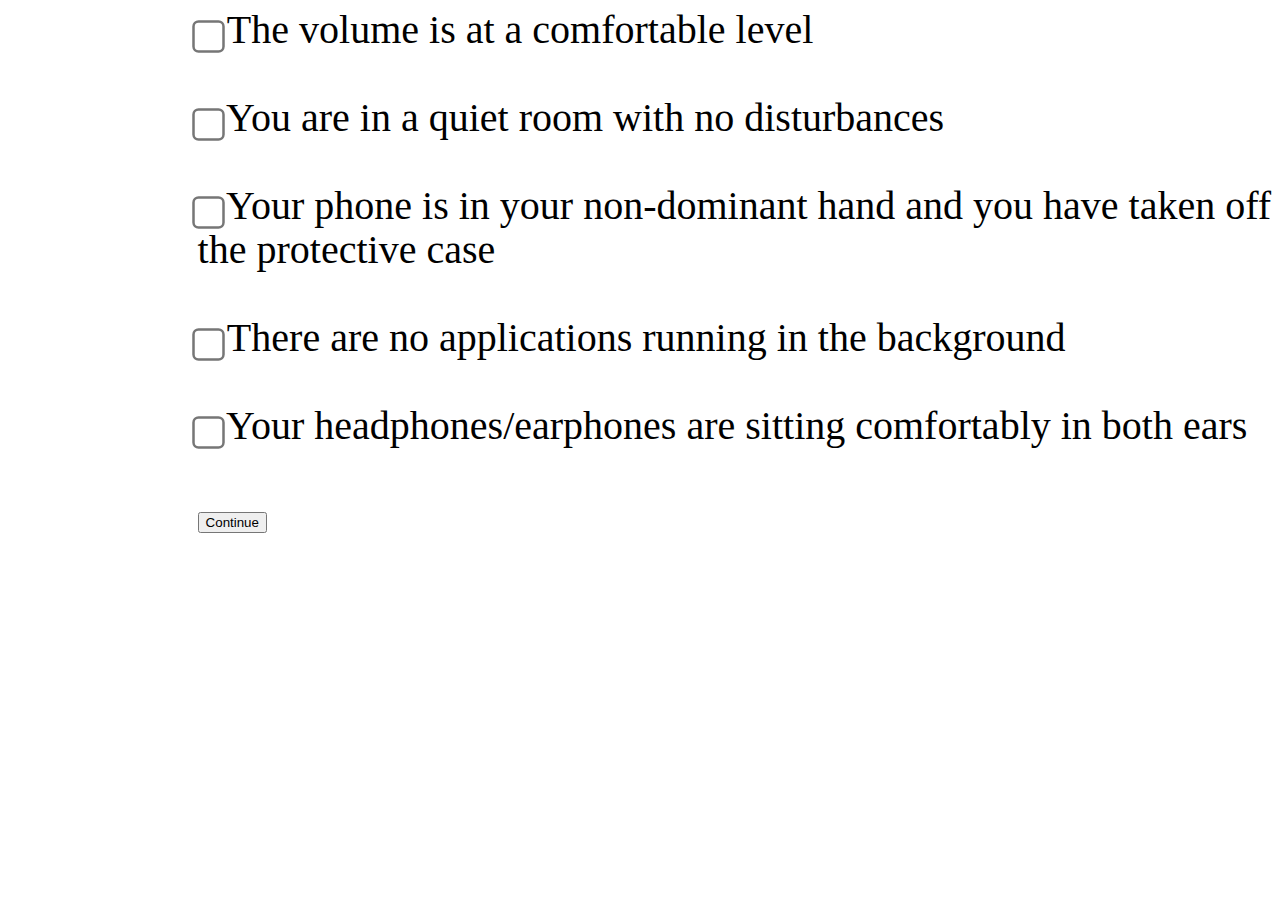
<file: check_box_instruction.html>
<!DOCTYPE html>
<html lang="en">
<head>
    <meta charset="UTF-8">
    <title>Check</title>
</head>
<style>
    input[type=checkbox] {
        transform: scale(2.5);
    }
</style>
<body>
    <div style="text-align: left; margin-left: 15%; font-size: 2.5rem; line-height: 110%" >
        <input type="checkbox" id="check1"/>  The volume is at a comfortable level
        <br><br><input type="checkbox" id="check2"/>  You are in a quiet room with no disturbances
        <br><br><input type="checkbox" id="check3"/>  Your phone is in your non-dominant hand and you have taken off the protective case
        <br><br><input type="checkbox" id="check4"/>  There are no applications running in the background
        <br><br><input type="checkbox" id="check5"/>  Your headphones/earphones are sitting comfortably in both ears<br><br>
        <button id="Continue" class="jspsych-btn">Continue</button>
    </div>
</body>
</html>
</file>
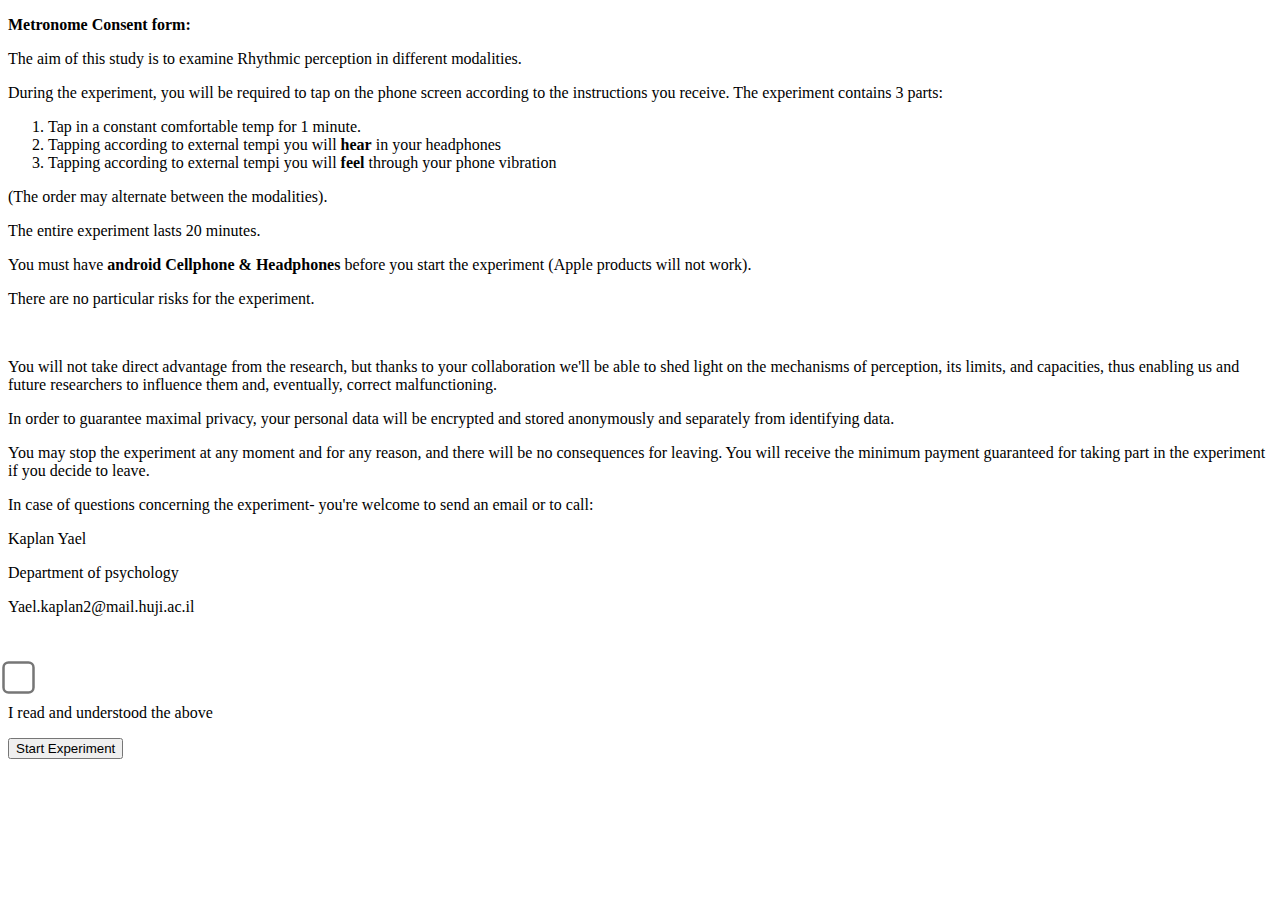
<file: consent_form.html>
<!DOCTYPE html>
<html lang="en">
<head>
    <meta charset="UTF-8">
    <title>Consent Form</title>
</head>
<style>
    input[type=checkbox] {
        transform: scale(2.5);
    }
</style>
<body>
<div style="text-align: left">
<p><strong>Metronome Consent form:</strong></p>
<p>The aim of this study is to examine Rhythmic perception in different modalities.</p>
<p>During the experiment, you will be required to tap on the phone screen according to the instructions you receive. The experiment contains 3 parts:</p>
<ol>
    <li>Tap in a constant comfortable temp for 1 minute.</li>
    <li>Tapping according to external tempi you will <strong>hear</strong> in your headphones</li>
    <li>Tapping according to external tempi you will <strong>feel</strong> through your phone vibration</li>
</ol>
<p>(The order may alternate between the modalities).</p>
<p>The entire experiment lasts 20 minutes.</p>
<p>You must have <strong>android Cellphone &amp; Headphones</strong> before you start the experiment (Apple products will not work).</p>
<p>There are no particular risks for the experiment.</p>
<p>&nbsp;</p>
<p>You will not take direct advantage from the research, but thanks to your collaboration we'll be able to shed light on the mechanisms of perception, its limits, and capacities, thus enabling us and future researchers to influence them and, eventually, correct malfunctioning.</p>
<p>In order to guarantee maximal privacy, your personal data will be encrypted and stored anonymously and separately from identifying data.</p>
<p>You may stop the experiment at any moment and for any reason, and there will be no consequences for leaving. You will receive the minimum payment guaranteed for taking part in the experiment if you decide to leave.</p>
<p>In case of questions concerning the experiment- you're welcome to send an email or to call:</p>
<p>Kaplan Yael</p>
<p>Department of psychology</p>
<p>Yael.kaplan2@mail.huji.ac.il</p>
<!--    <p>-->
<!--        <input type="checkbox" id="consent_checkbox" />-->
<!--        I agree to take part in this study.-->
<!--    </p>-->
<!--    <button type="button" id="start">Start Experiment</button>-->
    <br>
    <br>
    <input type="checkbox" id="consent_checkbox"><p>I read and understood the above</p>
    <button id="start" class="jspsych-btn">Start Experiment</button>
</div>
</body>
</html>
</file>
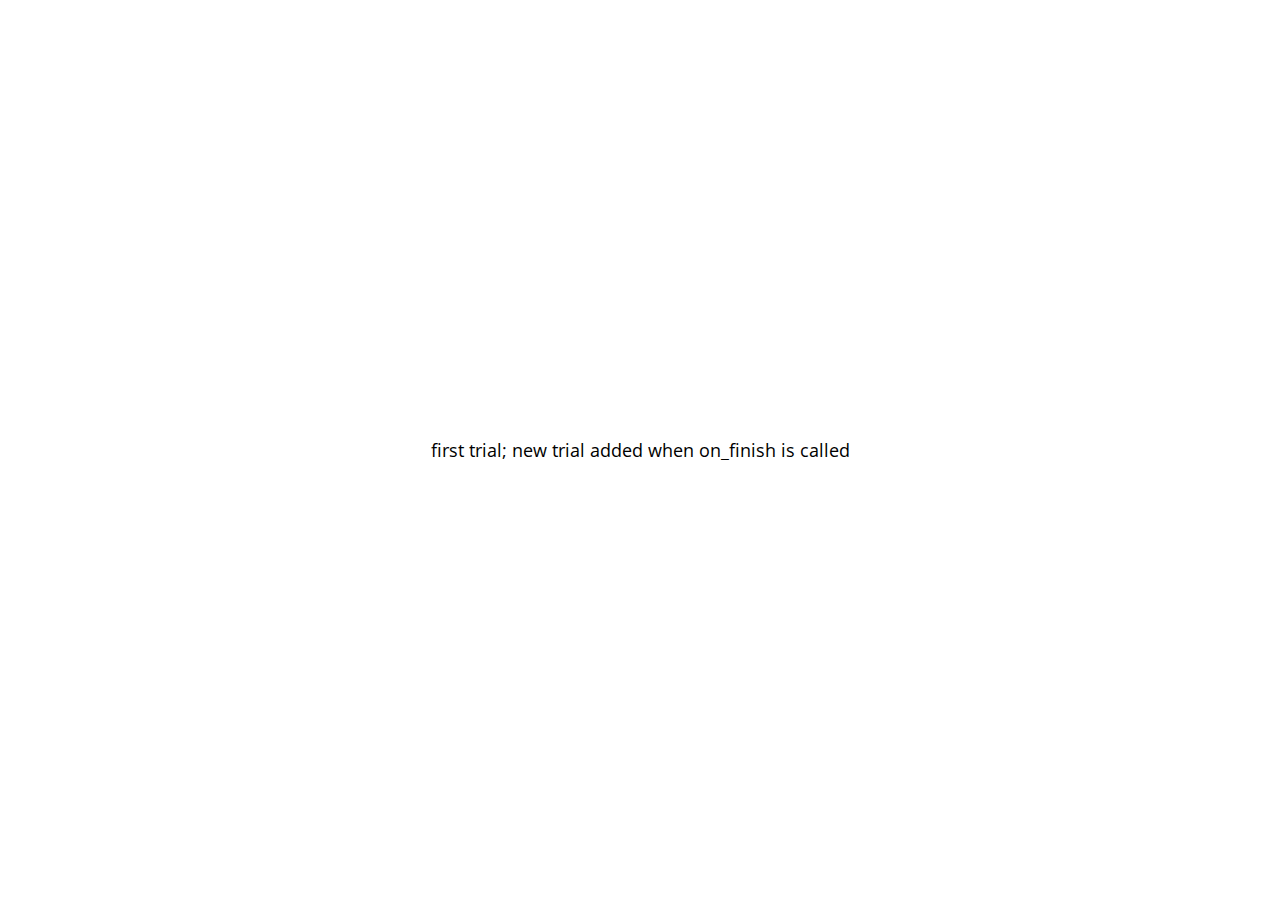
<file: jspsych-6.0.5/examples/add-to-end-of-timeline.html>
<!DOCTYPE html>
<html>
  <head>
    <script src="../jspsych.js"></script>
    <script src="../plugins/jspsych-html-keyboard-response.js"></script>
    <script src="../plugins/jspsych-image-keyboard-response.js"></script>
    <link rel="stylesheet" href="../css/jspsych.css"></link>
  </head>
  <body></body>
  <script>

  var first = {
    type: 'html-keyboard-response',
    stimulus: 'first trial; new trial added when on_finish is called',
    on_finish: function(){
      jsPsych.pauseExperiment();
      jsPsych.addNodeToEndOfTimeline({
        timeline: [{
          type: 'image-keyboard-response',
          stimulus: 'img/happy_face_4.jpg'
        }]
      }, jsPsych.resumeExperiment)
    }
  }

  jsPsych.init({
    timeline: [first],
    on_finish: function(){jsPsych.data.displayData(); }
  });

  </script>
</html>
</file>
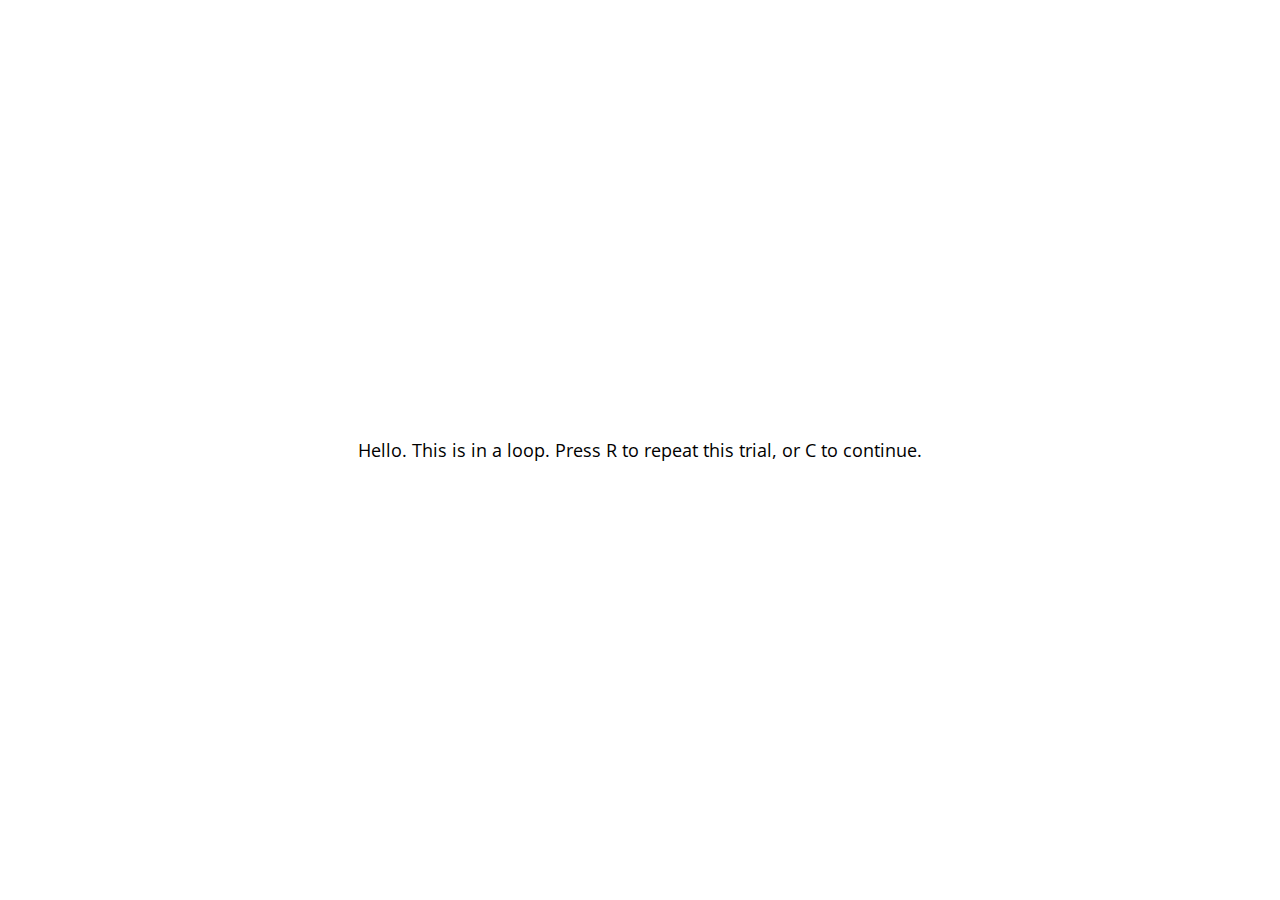
<file: jspsych-6.0.5/examples/conditional-and-loop-functions.html>
<!DOCTYPE html>
<html>
  <head>
    <script src="../jspsych.js"></script>
    <script src="../plugins/jspsych-html-keyboard-response.js"></script>
    <link rel="stylesheet" href="../css/jspsych.css"></link>
  </head>
  <body></body>
  <script>

  var trial = {
    type: 'html-keyboard-response',
    stimulus: 'Hello. This is in a loop. Press R to repeat this trial, or C to continue.',
    choices: ['r','c']
  }

  var loop_node = {
    timeline: [trial],
    loop_function: function(data){
      if(jsPsych.pluginAPI.convertKeyCharacterToKeyCode('r') == data.values()[0].key_press){
        return true;
      } else {
        return false;
      }
    }
  }

  var pre_if_trial = {
    type: 'html-keyboard-response',
    stimulus: 'The next trial is in a conditional statement. Press S to skip it, or V to view it.',
    choices: ['s','v']
  }

  var if_trial = {
    type: 'html-keyboard-response',
    stimulus: 'You chose to view the trial. Press any key to continue.'
  }

  var if_node = {
    timeline: [if_trial],
    conditional_function: function(){
      var data = jsPsych.data.get().last(1).values()[0];
      if(data.key_press == jsPsych.pluginAPI.convertKeyCharacterToKeyCode('s')){
        return false;
      } else {
        return true;
      }
    }
  }

  var after_if_trial = {
    type: 'html-keyboard-response',
    stimulus: 'This is the trial after the conditional.'
  }

  jsPsych.init({
    timeline: [loop_node, pre_if_trial, if_node, after_if_trial],
    on_finish: function(){ jsPsych.data.displayData(); },
    default_iti: 200
  });

  </script>
</html>
</file>
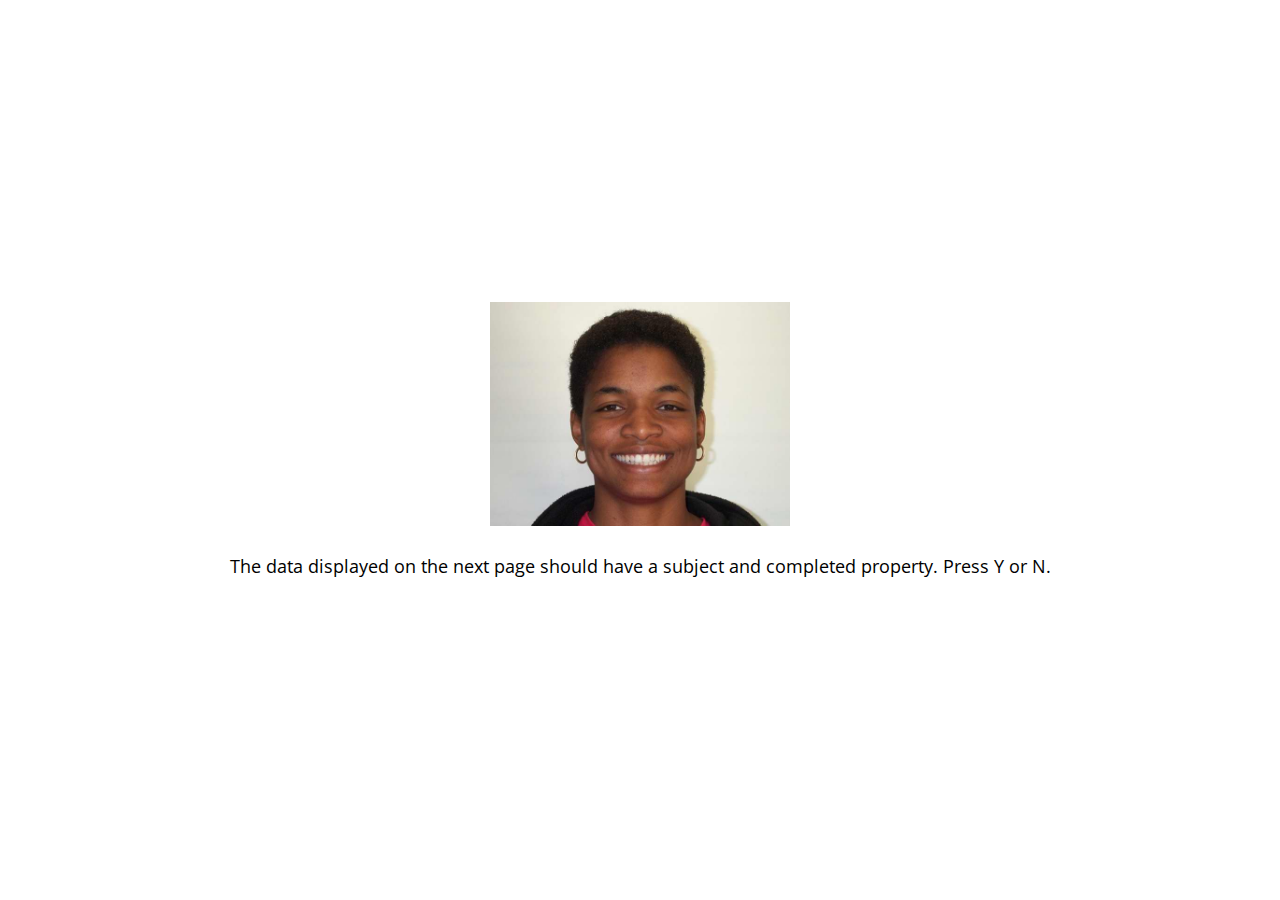
<file: jspsych-6.0.5/examples/data-add-properties.html>
<!DOCTYPE html>
<html>

<head>
  <script src="../jspsych.js"></script>
  <script src="../plugins/jspsych-image-keyboard-response.js"></script>
  <link rel="stylesheet" href="../css/jspsych.css"></link>
  <style>
    img {
      width: 300px;
    }
  </style>
</head>
<body></body>
<script>
  var block_1 = {
    type: 'image-keyboard-response',
    stimulus: 'img/happy_face_1.jpg',
    choices: [89, 78], // Y or N
    prompt: '<p>The data displayed on the next page should have a subject and completed property. Press Y or N.</p>'
  }

  jsPsych.data.addProperties({
    subject: 1
  });


  jsPsych.init({
    timeline: [block_1],
    on_finish: function() {
      jsPsych.data.addProperties({
        completed: true
      });
      // data should have a subject and completed field for each trial.
      jsPsych.data.displayData();
    }
  });
</script>

</html>
</file>
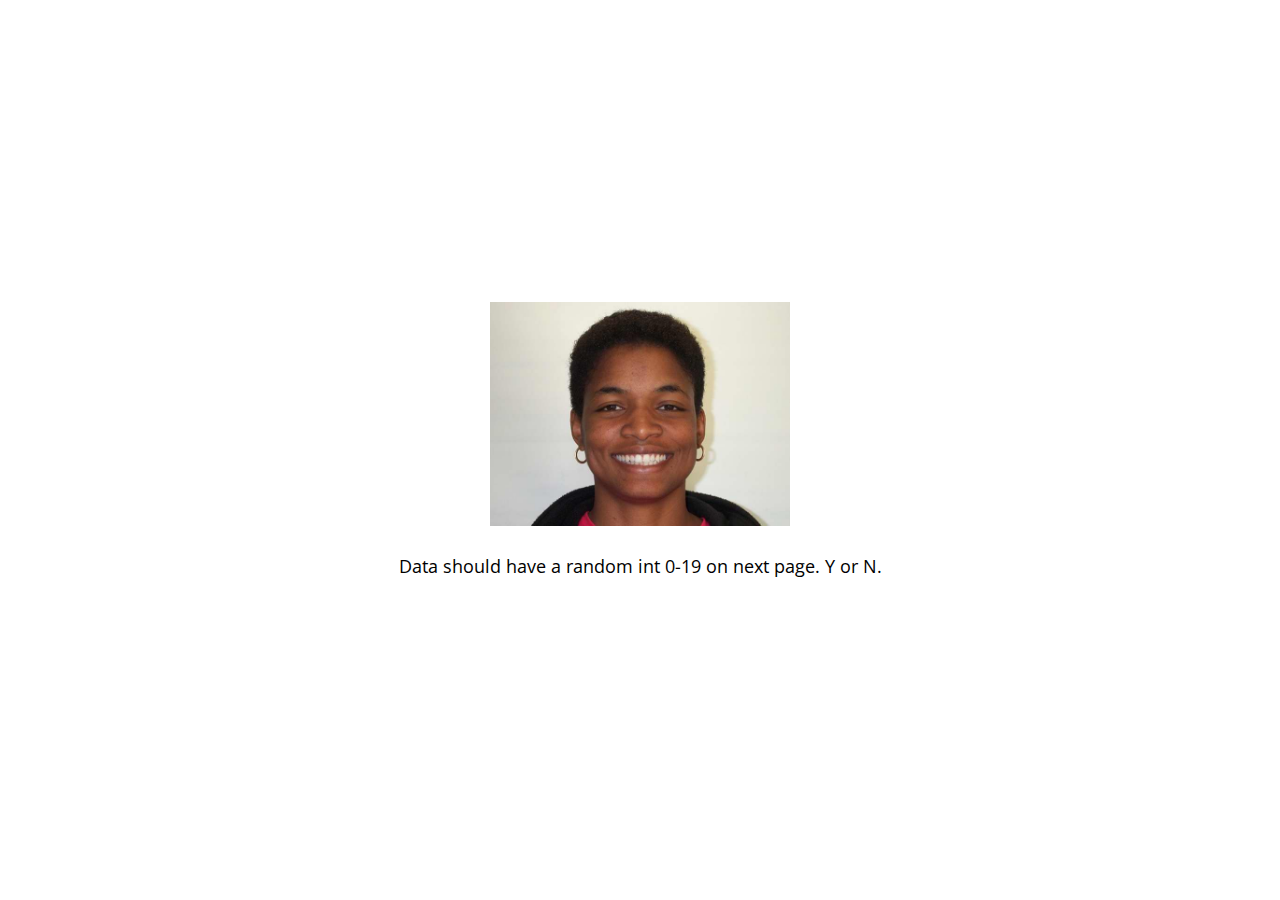
<file: jspsych-6.0.5/examples/data-as-function.html>
<!DOCTYPE html>
<html>

<head>
  <script src="../jspsych.js"></script>
  <script src="../plugins/jspsych-image-keyboard-response.js"></script>
  <link rel="stylesheet" href="../css/jspsych.css"></link>
  <style>
    img {
      width: 300px;
    }
  </style>
</head>
<body></body>
<script>
  var block_1 = {
    type: 'image-keyboard-response',
    stimulus: 'img/happy_face_1.jpg',
    choices: [89, 78], // Y or N
    prompt: '<p>Data should have a random int 0-19 on next page. Y or N.</p>',
    data: function() {
      return {
        random_number: Math.floor(Math.random() * 20)
      }
    }
  }

  jsPsych.init({
    timeline: [block_1],
    on_finish: function() {
      jsPsych.data.displayData();
    }
  });
</script>

</html>
</file>
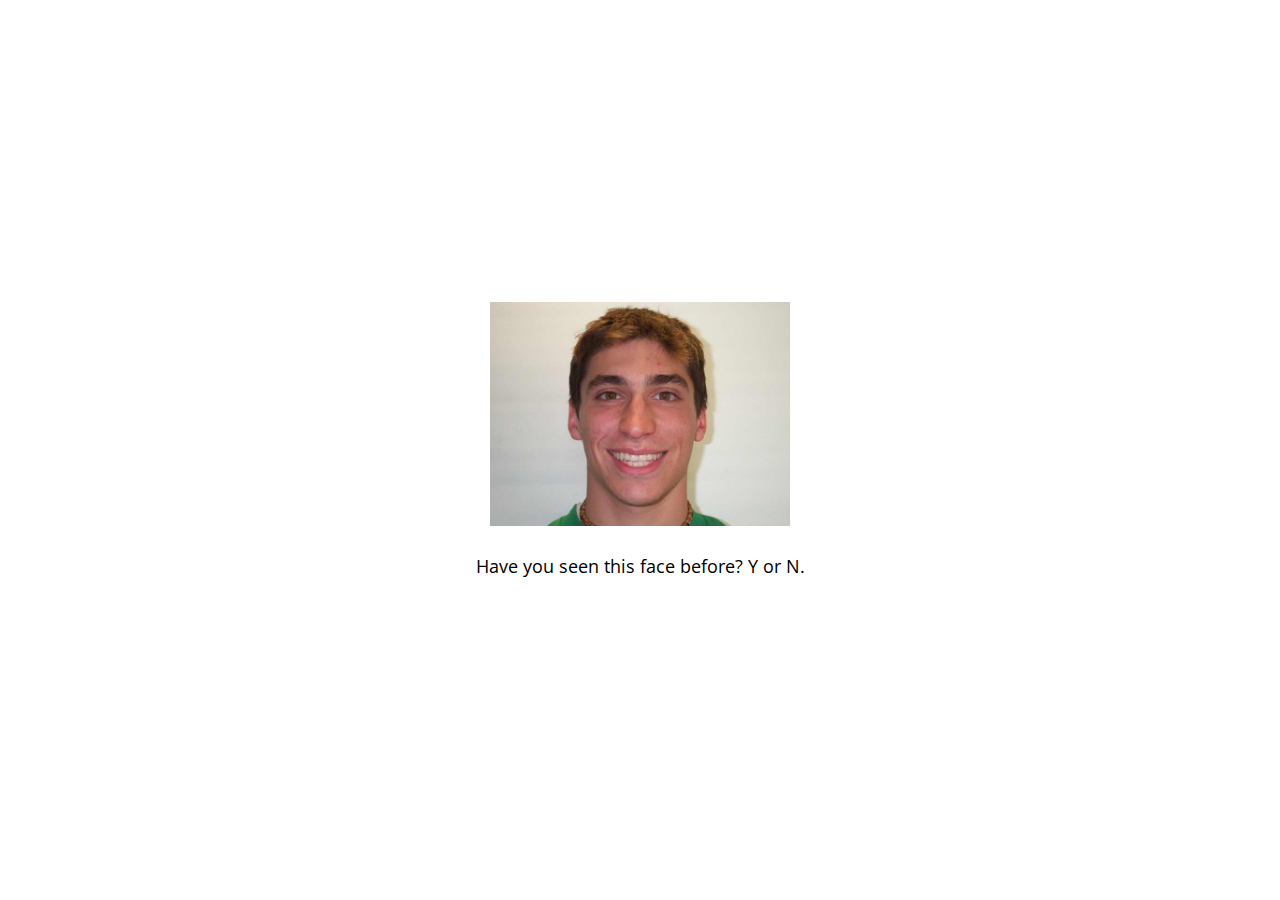
<file: jspsych-6.0.5/examples/data-from-timeline.html>
<!DOCTYPE html>
<html>

<head>

  <script src="../jspsych.js"></script>
  <script src="../plugins/jspsych-image-keyboard-response.js"></script>
  <link rel="stylesheet" href="../css/jspsych.css"></link>
  <style>
    img {
      width: 300px;
    }
  </style>
</head>
<body></body>
<script>
  var trial_1 = {
    stimulus: 'img/happy_face_4.jpg',
  }

  var trial_2 = {
    stimulus: 'img/sad_face_4.jpg',
  }

  var trial_3 = {
    stimulus: 'img/sad_face_3.jpg',
  }

  var node = {
    type: 'image-keyboard-response',
    timeline: [trial_1, trial_2, trial_3],
    choices: [89, 78], // Y or N
    prompt: '<p>Have you seen this face before? Y or N.</p>',
    data: {
      node_data: true
    },
    on_finish: function(){
      console.log(jsPsych.data.getLastTimelineData().json());
    }
  }


  jsPsych.init({
    timeline: [node],
    on_finish: function() {
      jsPsych.data.displayData();
    },
    default_iti: 250
  });
</script>

</html>
</file>
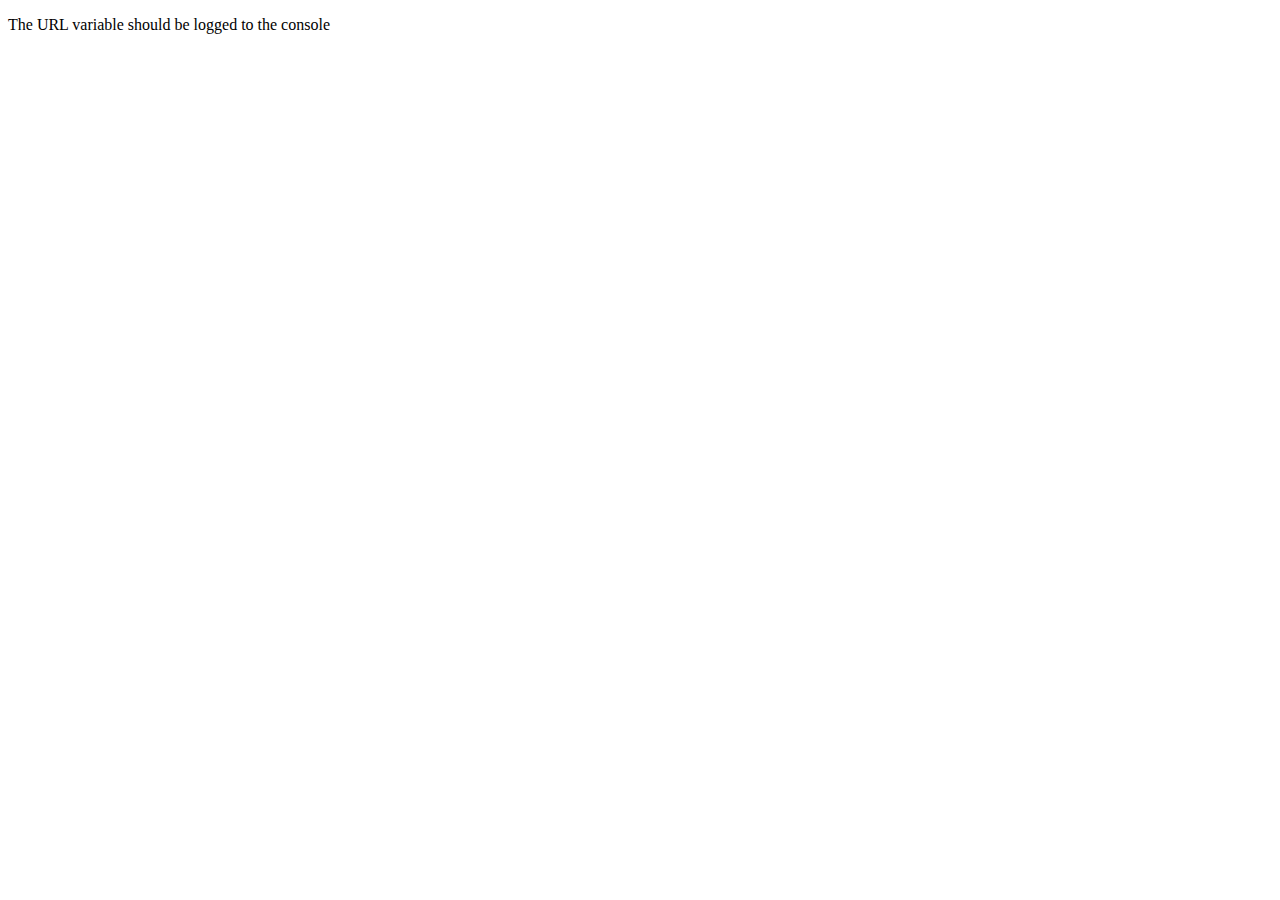
<file: jspsych-6.0.5/examples/data-from-url.html>
<!DOCTYPE html>
<html>
  <head>
    <script src="../jspsych.js"></script>
    <link rel="stylesheet" href="../css/jspsych.css"></link>
  </head>
  <body>
    <p>The URL variable should be logged to the console</p>
  </body>
  <script>

  if(typeof jsPsych.data.getURLVariable('v1') == 'undefined'){
    window.location = window.location + '?v1=abc&v2=def';
  }

  console.log(JSON.stringify(jsPsych.data.urlVariables()));

  console.log(jsPsych.data.getURLVariable('v1'));

  </script>
</html>
</file>
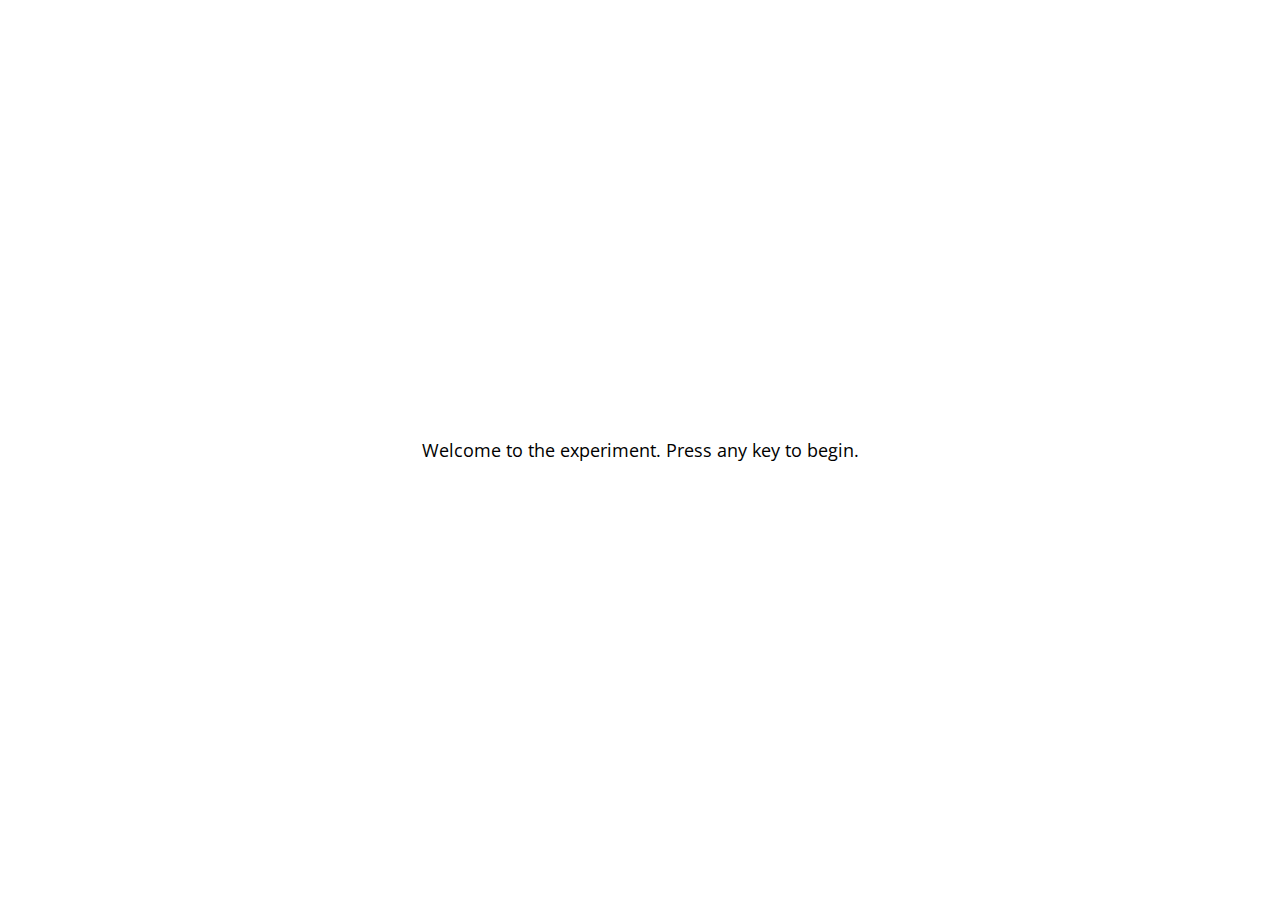
<file: jspsych-6.0.5/examples/demo-flanker.html>
<!DOCTYPE html>
<html>
    <head>
        <title>Flanker Task</title>
        <script src="../jspsych.js"></script>
        <script src="../plugins/jspsych-html-keyboard-response.js"></script>
        <script src="../plugins/jspsych-image-keyboard-response.js"></script>
        <link rel="stylesheet" href="../css/jspsych.css">
    </head>
    <body>
    </body>
    <script>
        /* experiment parameters */
        var reps_per_trial_type = 4;

        /*set up welcome block*/
        var welcome = {
          type: "html-keyboard-response",
          stimulus: "Welcome to the experiment. Press any key to begin."
        };

        /*set up instructions block*/
        var instructions = {
          type: "html-keyboard-response",
          stimulus: "<p>In this task, you will see five arrows on the screen, like the example below.</p>"+
            "<img src='img/inc1.png'></img>"+
            "<p>Press the left arrow key if the middle arrow is pointing left. (<)</p>"+
            "<p>Press the right arrow key if the middle arrow is pointing right. (>)</p>"+
            "<p>Press any key to begin.</p>",
          post_trial_gap: 1000
        };

        /*defining stimuli*/
        var test_stimuli = [
          {
            stimulus: "img/con1.png",
            data: { stim_type: 'congruent', direction: 'left'}
          },
          {
            stimulus: "img/con2.png",
            data: { stim_type: 'congruent', direction: 'right'}
          },
          {
            stimulus: "img/inc1.png",
            data: { stim_type: 'incongruent', direction: 'right'}
          },
          {
            stimulus: "img/inc2.png",
            data: { stim_type: 'incongruent', direction: 'left'}
          }
        ];

        /* defining test timeline */
        var test = {
          timeline: [{
            type: 'image-keyboard-response',
            choices: [37, 39],
            trial_duration: 1500,
            stimulus: jsPsych.timelineVariable('stimulus'),
            data: jsPsych.timelineVariable('data'),
            on_finish: function(data){
              var correct = false;
              if(data.direction == 'left' &&  data.key_press == 37 && data.rt > -1){
                correct = true;
              } else if(data.direction == 'right' && data.key_press == 39 && data.rt > -1){
                correct = true;
              }
              data.correct = correct;
            },
            post_trial_gap: function() {
                return Math.floor(Math.random() * 1500) + 500;
            }
          }],
          timeline_variables: test_stimuli,
          sample: {type: 'fixed-repetitions', size: reps_per_trial_type}
        };

        /*defining debriefing block*/
        var debrief = {
          type: "html-keyboard-response",
          stimulus: function() {
            var total_trials = jsPsych.data.get().filter({trial_type: 'image-keyboard-response'}).count();
            var accuracy = Math.round(jsPsych.data.get().filter({correct: true}).count() / total_trials * 100);
            var congruent_rt = Math.round(jsPsych.data.get().filter({correct: true, stim_type: 'congruent'}).select('rt').mean());
            var incongruent_rt = Math.round(jsPsych.data.get().filter({correct: true, stim_type: 'incongruent'}).select('rt').mean());
            return "<p>You responded correctly on <strong>"+accuracy+"%</strong> of the trials.</p> " +
            "<p>Your average response time for congruent trials was <strong>" + congruent_rt + "ms</strong>.</p>"+
            "<p>Your average response time for incongruent trials was <strong>" + incongruent_rt + "ms</strong>.</p>"+
            "<p>Press any key to complete the experiment. Thank you!</p>";
          }
        };

        /*set up experiment structure*/
        var timeline = [];
        timeline.push(welcome);
        timeline.push(instructions);
        timeline.push(test);
        timeline.push(debrief);

        /*start experiment*/
        jsPsych.init({
            timeline: timeline,
            on_finish: function() {
                jsPsych.data.displayData();
            }
        });
    </script>
</html>
</file>
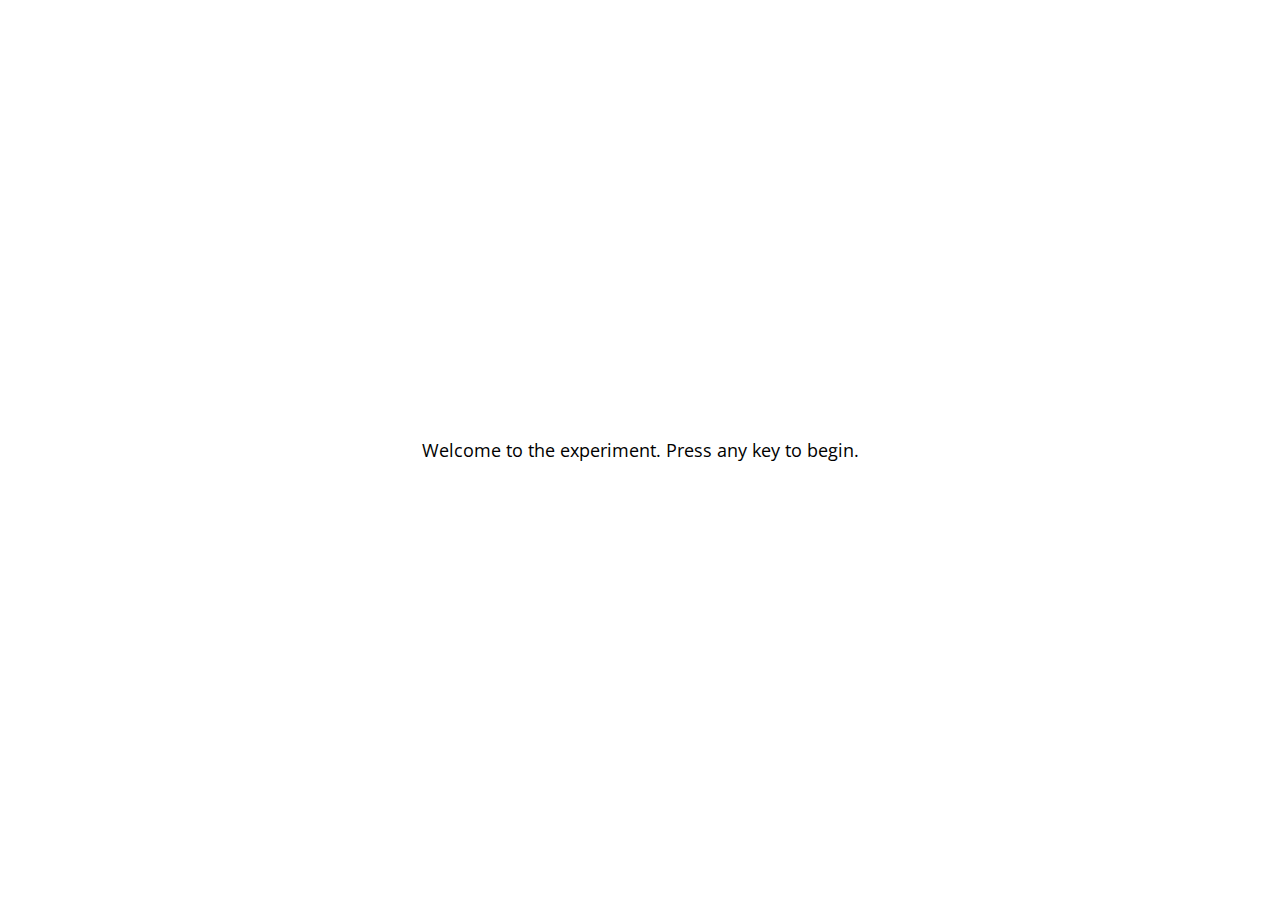
<file: jspsych-6.0.5/examples/demo-simple-rt-task.html>
<!DOCTYPE html>
<html>
  <head>
    <title>My experiment</title>
    <script src="../jspsych.js"></script>
    <script src="../plugins/jspsych-html-keyboard-response.js"></script>
    <script src="../plugins/jspsych-image-keyboard-response.js"></script>
    <link rel="stylesheet" href="../css/jspsych.css"></link>
  </head>
  <body></body>
  <script>

    /* create timeline */
    var timeline = [];

    /* define welcome message trial */
    var welcome_block = {
      type: "html-keyboard-response",
      stimulus: "Welcome to the experiment. Press any key to begin."
    };
    timeline.push(welcome_block);

    /* define instructions trial */
    var instructions = {
      type: "html-keyboard-response",
      stimulus: "<p>In this experiment, a circle will appear in the center " +
          "of the screen.</p><p>If the circle is <strong>blue</strong>, " +
          "press the letter F on the keyboard as fast as you can.</p>" +
          "<p>If the circle is <strong>orange</strong>, press the letter J " +
          "as fast as you can.</p>" +
          "<div style='width: 700px;'>"+
          "<div style='float: left;'><img src='img/blue.png'></img>" +
          "<p class='small'><strong>Press the F key</strong></p></div>" +
          "<div class='float: right;'><img src='img/orange.png'></img>" +
          "<p class='small'><strong>Press the J key</strong></p></div>" +
          "</div>"+
          "<p>Press any key to begin.</p>",
      post_trial_gap: 2000
    };
    timeline.push(instructions);

    /* test trials */

    var test_stimuli = [
      { stimulus: "img/blue.png", data: { test_part: 'test', correct_response: 'f' } },
      { stimulus: "img/orange.png", data: { test_part: 'test', correct_response: 'j' } }
    ];

    var fixation = {
      type: 'html-keyboard-response',
      stimulus: '<div style="font-size:60px;">+</div>',
      choices: jsPsych.NO_KEYS,
      trial_duration: function(){
        return jsPsych.randomization.sampleWithoutReplacement([250, 500, 750, 1000, 1250, 1500, 1750, 2000], 1)[0];
      },
      data: {test_part: 'fixation'}
    }

    var test = {
      type: "image-keyboard-response",
      stimulus: jsPsych.timelineVariable('stimulus'),
      choices: ['f', 'j'],
      data: jsPsych.timelineVariable('data'),
      on_finish: function(data){
        data.correct = data.key_press == jsPsych.pluginAPI.convertKeyCharacterToKeyCode(data.correct_response);
      },
    }

    var test_procedure = {
      timeline: [fixation, test],
      timeline_variables: test_stimuli,
      repetitions: 5,
      randomize_order: true
    }
    timeline.push(test_procedure);

    /* define debrief */

    var debrief_block = {
      type: "html-keyboard-response",
      stimulus: function() {

        var trials = jsPsych.data.get().filter({test_part: 'test'});
        var correct_trials = trials.filter({correct: true});
        var accuracy = Math.round(correct_trials.count() / trials.count() * 100);
        var rt = Math.round(correct_trials.select('rt').mean());

        return "<p>You responded correctly on "+accuracy+"% of the trials.</p>"+
        "<p>Your average response time was "+rt+"ms.</p>"+
        "<p>Press any key to complete the experiment. Thank you!</p>";

      }
    };
    timeline.push(debrief_block);

    /* start the experiment */
    jsPsych.init({
      timeline: timeline,
      on_finish: function() {
        jsPsych.data.displayData();
      }
    });
  </script>
</html>
</file>
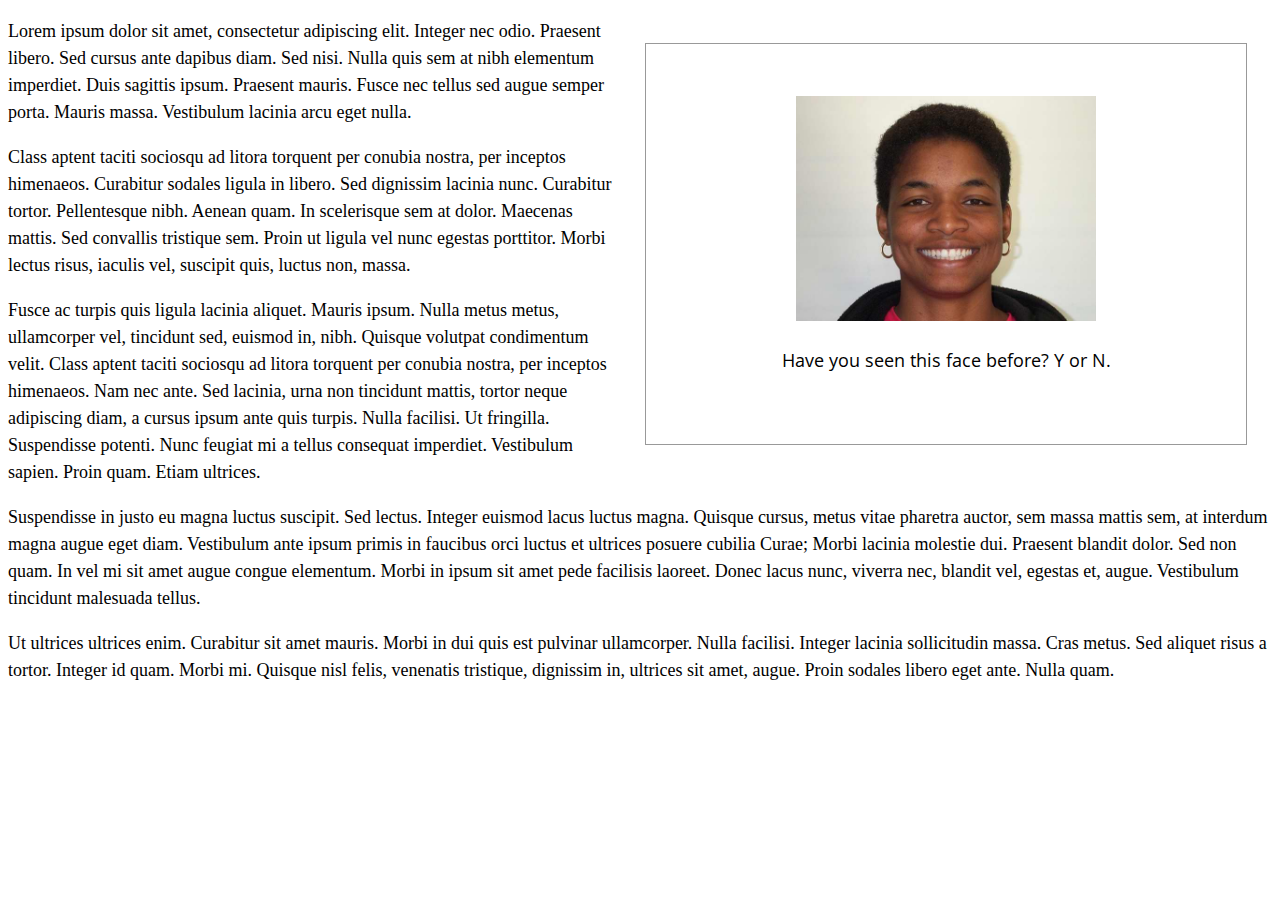
<file: jspsych-6.0.5/examples/display-element-to-embed-experiment.html>
<!DOCTYPE html>
<html>

<head>

  <script src="../jspsych.js"></script>
  <script src="../plugins/jspsych-image-keyboard-response.js"></script>
  <script src="../plugins/jspsych-html-keyboard-response.js"></script>
  <link rel="stylesheet" href="../css/jspsych.css"></link>
  <style>
    p { line-height: 1.5em; font-size: 18px; }
    img {
      width: 300px;
    }
    #jspsych-experiment { width: 600px; height: 400px; float: right; overflow: hidden; margin: 25px; border: 1px solid #999;}
  </style>
</head>

<body>
  <div id="jspsych-experiment"></div>
  <p>Lorem ipsum dolor sit amet, consectetur adipiscing elit. Integer nec odio. Praesent libero. Sed cursus ante dapibus diam. Sed nisi. Nulla quis sem at nibh elementum imperdiet. Duis sagittis ipsum. Praesent mauris. Fusce nec tellus sed augue semper porta. Mauris massa. Vestibulum lacinia arcu eget nulla. </p>

<p>Class aptent taciti sociosqu ad litora torquent per conubia nostra, per inceptos himenaeos. Curabitur sodales ligula in libero. Sed dignissim lacinia nunc. Curabitur tortor. Pellentesque nibh. Aenean quam. In scelerisque sem at dolor. Maecenas mattis. Sed convallis tristique sem. Proin ut ligula vel nunc egestas porttitor. Morbi lectus risus, iaculis vel, suscipit quis, luctus non, massa. </p>

<p>Fusce ac turpis quis ligula lacinia aliquet. Mauris ipsum. Nulla metus metus, ullamcorper vel, tincidunt sed, euismod in, nibh. Quisque volutpat condimentum velit. Class aptent taciti sociosqu ad litora torquent per conubia nostra, per inceptos himenaeos. Nam nec ante. Sed lacinia, urna non tincidunt mattis, tortor neque adipiscing diam, a cursus ipsum ante quis turpis. Nulla facilisi. Ut fringilla. Suspendisse potenti. Nunc feugiat mi a tellus consequat imperdiet. Vestibulum sapien. Proin quam. Etiam ultrices. </p>

<p>Suspendisse in justo eu magna luctus suscipit. Sed lectus. Integer euismod lacus luctus magna. Quisque cursus, metus vitae pharetra auctor, sem massa mattis sem, at interdum magna augue eget diam. Vestibulum ante ipsum primis in faucibus orci luctus et ultrices posuere cubilia Curae; Morbi lacinia molestie dui. Praesent blandit dolor. Sed non quam. In vel mi sit amet augue congue elementum. Morbi in ipsum sit amet pede facilisis laoreet. Donec lacus nunc, viverra nec, blandit vel, egestas et, augue. Vestibulum tincidunt malesuada tellus. </p>

<p>Ut ultrices ultrices enim. Curabitur sit amet mauris. Morbi in dui quis est pulvinar ullamcorper. Nulla facilisi. Integer lacinia sollicitudin massa. Cras metus. Sed aliquet risus a tortor. Integer id quam. Morbi mi. Quisque nisl felis, venenatis tristique, dignissim in, ultrices sit amet, augue. Proin sodales libero eget ante. Nulla quam. </p>
</body>


<script>
  var trial_1 = {
    type: 'image-keyboard-response',
    stimulus: 'img/happy_face_1.jpg',
    choices: [89, 78], // Y or N
    prompt: '<p>Have you seen this face before? Y or N.</p>'
  }

  var trial_2 = {
    type: 'image-keyboard-response',
    stimulus: 'img/happy_face_2.jpg',
    choices: [89, 78], // Y or N
    timing_response: 5000,
    prompt: '<p>Have you seen this face before? Y or N. (5s time limit).</p>'
  }

  var trial_3 = {
    type: 'html-keyboard-response',
    choices: jsPsych.NO_KEYS, // Y or N
    timing_response: 5000,
    prompt: '<p>No response allowed. 5s wait.</p>',
    stimulus: '<p>:)</p>',
    is_html: true
  }

  var node = {
    type: 'html-keyboard-response',
    timeline: [trial_1, trial_2, trial_3],
  }


  jsPsych.init({
    timeline: [node],
    display_element: 'jspsych-experiment',
    on_finish: function() {
      jsPsych.data.displayData();
    },
    default_iti: 250
  });
</script>

</html>
</file>
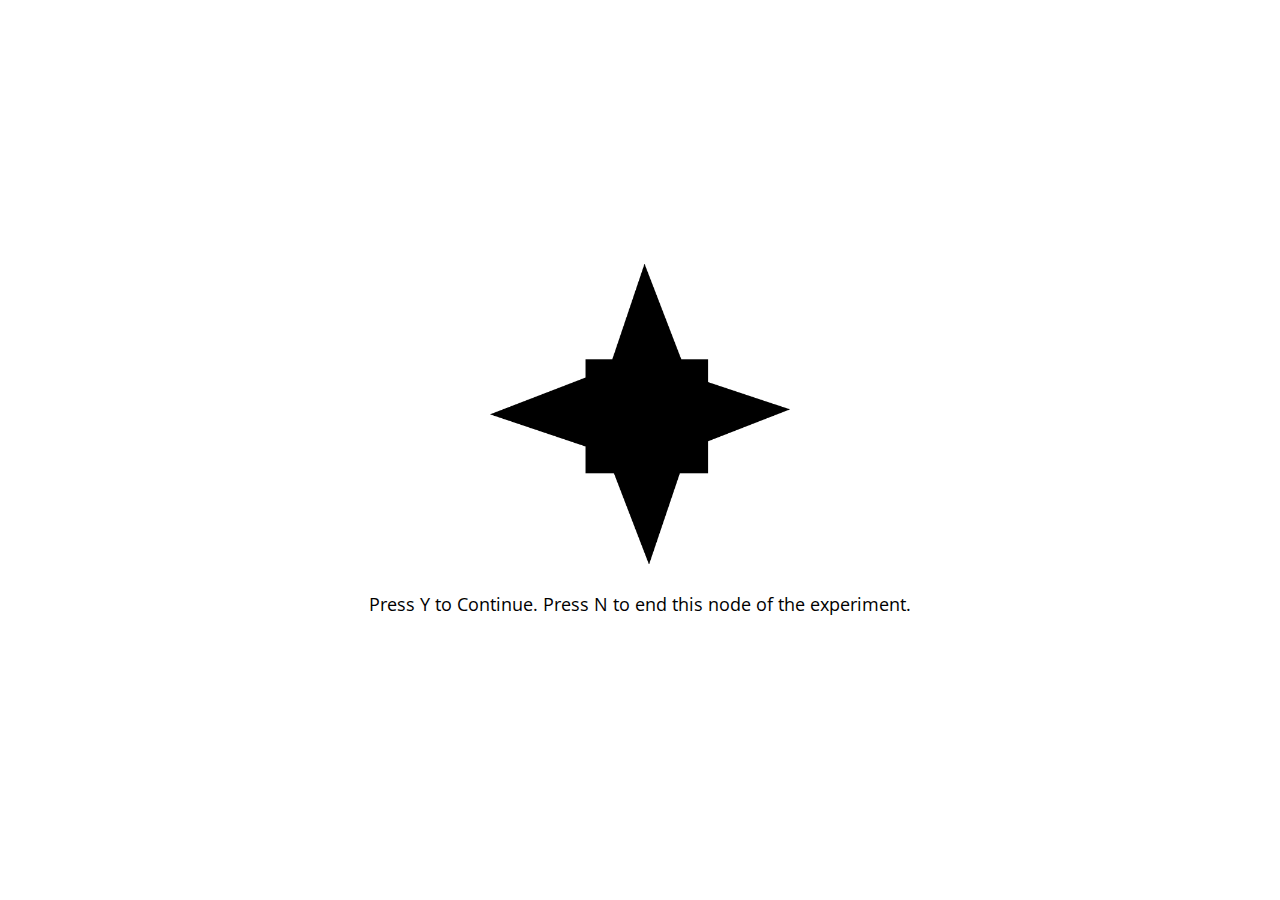
<file: jspsych-6.0.5/examples/end-active-node.html>
<!DOCTYPE html>
<html>

<head>

  <script src="../jspsych.js"></script>
  <script src="../plugins/jspsych-html-keyboard-response.js"></script>
  <script src="../plugins/jspsych-image-keyboard-response.js"></script>
  <link rel="stylesheet" href="../css/jspsych.css"></link>
  <style>
    img {
      width: 300px;
    }
  </style>
</head>
<body></body>
<script>
  var images = ["img/1.gif", "img/2.gif", "img/3.gif", "img/4.gif", "img/5.gif", "img/6.gif", "img/7.gif", "img/8.gif", "img/9.gif", "img/10.gif"];

  var trials = [];
  for (var i = 0; i < images.length; i++) {
    trials.push({
      stimulus: images[i]
    });
  }

  var block = {
    type: 'image-keyboard-response',
    choices: [89, 78], // Y or N
    prompt: '<p>Press Y to Continue. Press N to end this node of the experiment.</p>',
    on_finish: function(data) {
      if (data.key_press == 78) {
        jsPsych.endCurrentTimeline();
      }
    },
    timeline: trials
  }

  var after_block = {
    type: 'html-keyboard-response',
    stimulus: '<p>The next node</p>',
  }

  jsPsych.init({
    timeline: [block, after_block],
    on_finish: function() {
      jsPsych.data.displayData();
    }
  });
</script>

</html>
</file>
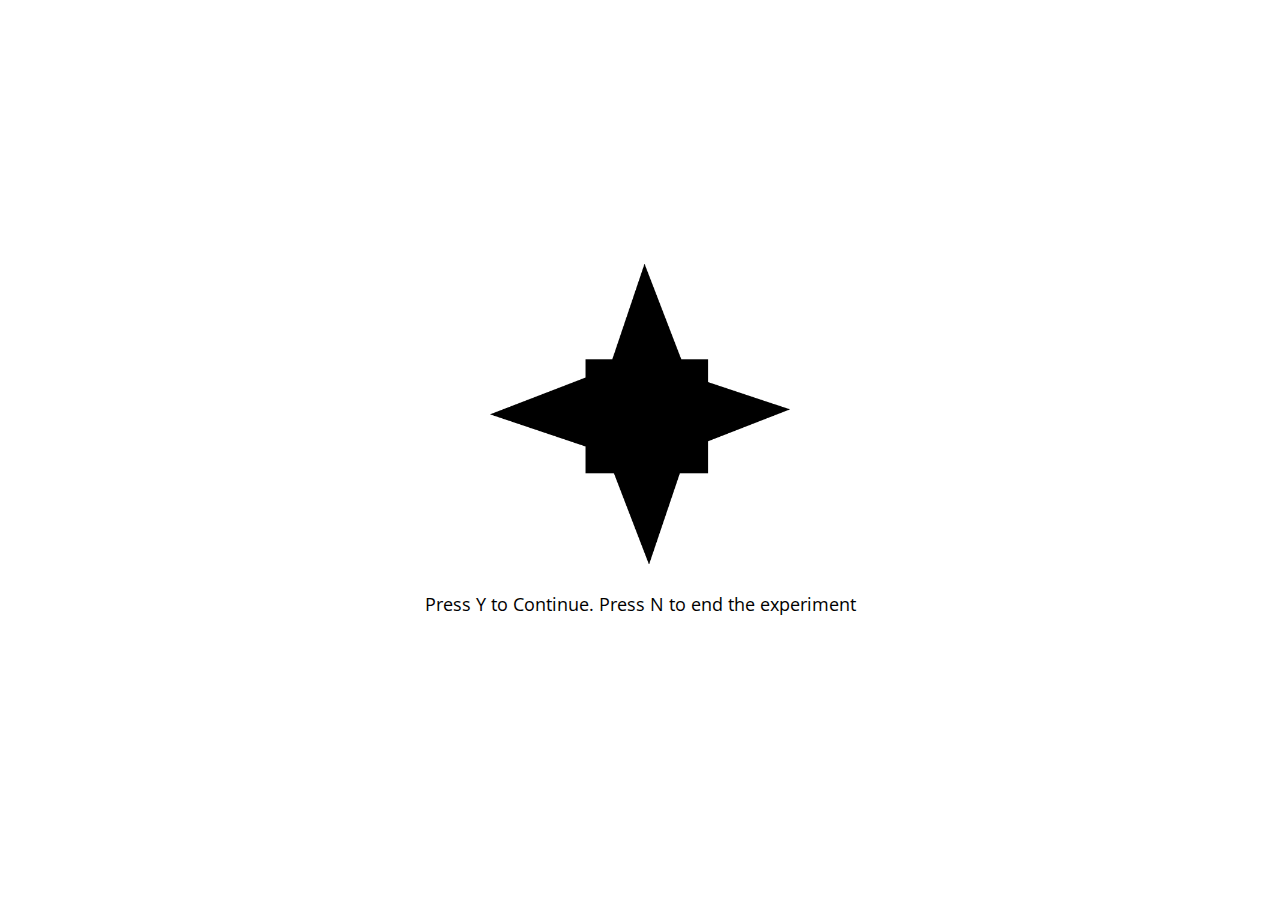
<file: jspsych-6.0.5/examples/end-experiment.html>
<!DOCTYPE html>
<html>

<head>
  <script src="../jspsych.js"></script>
  <script src="../plugins/jspsych-image-keyboard-response.js"></script>
  <link rel="stylesheet" href="../css/jspsych.css"></link>
  <style>
    img {
      width: 300px;
    }
  </style>
</head>
<body></body>
<script>
  var images = ["img/1.gif", "img/2.gif", "img/3.gif", "img/4.gif", "img/5.gif", "img/6.gif", "img/7.gif", "img/8.gif", "img/9.gif", "img/10.gif"];

  var trials = [];
  for (var i = 0; i < images.length; i++) {
    trials.push({
      stimulus: images[i]
    });
  }

  var block = {
    type: 'image-keyboard-response',
    choices: [89, 78], // Y or N
    prompt: '<p>Press Y to Continue. Press N to end the experiment</p>',
    on_finish: function(data) {
      if (data.key_press == 78) {
        jsPsych.endExperiment('The experiment was ended. This is the end message.');
      }
    },
    timeline: trials
  }


  jsPsych.init({
    timeline: [block]
  });
</script>

</html>
</file>
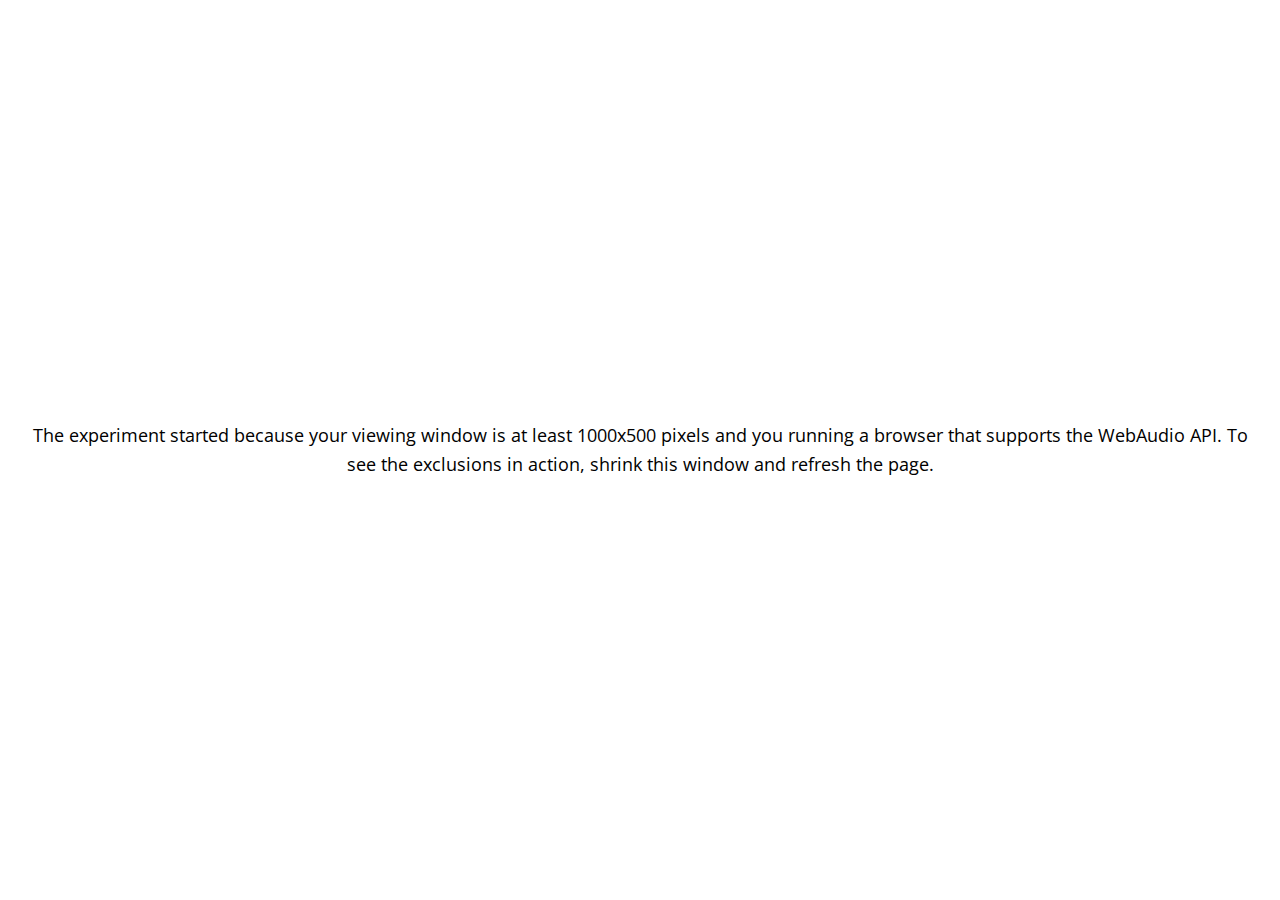
<file: jspsych-6.0.5/examples/exclusions.html>
<!DOCTYPE html>
<html>

<head>
  <script src="../jspsych.js"></script>
  <script src="../plugins/jspsych-html-keyboard-response.js"></script>
  <link rel="stylesheet" href="../css/jspsych.css"></link>
  <style>
    img {
      width: 300px;
    }
  </style>
</head>

<body>
</body>
<script>
  var trial_1 = {
    type: 'html-keyboard-response',
    stimulus: 'The experiment started because your viewing window is at least 1000x500 pixels and you running a browser that supports the WebAudio API. To see the exclusions in action, shrink this window and refresh the page.',
  }


  jsPsych.init({
    timeline: [trial_1],
    on_finish: function() {
      jsPsych.data.displayData();
    },
    exclusions: {
      min_width: 1000,
      min_height: 500,
      audio: true
    },
    default_iti: 250
  });
</script>

</html>
</file>
<file: jspsych-6.0.5/css/jspsych.css>
/*
 * CSS for jsPsych experiments.
 *
 * This stylesheet provides minimal styling to make jsPsych
 * experiments look polished without any additional styles.
 */

 @import url(https://fonts.googleapis.com/css?family=Open+Sans:400italic,700italic,400,700);

/* Container holding jsPsych content */

 .jspsych-display-element {
   display: flex;
   flex-direction: column;
   overflow-y: auto;
 }

 .jspsych-display-element:focus {
   outline: none;
 }

 .jspsych-content-wrapper {
   display: flex;
   margin: auto;
   flex: 1 1 100%;
   width: 100%;
 }

 .jspsych-content {
   max-width: 95%; /* this is mainly an IE 10-11 fix */
   text-align: center;
   margin: auto; /* this is for overflowing content */
 }

 .jspsych-top {
   align-items: flex-start;
 }

 .jspsych-middle {
   align-items: center;
 }

/* fonts and type */

.jspsych-display-element {
  font-family: 'Open Sans', 'Arial', sans-serif;
  font-size: 18px;
  line-height: 1.6em;
}

/* Form elements like input fields and buttons */

.jspsych-display-element input[type="text"] {
  font-family: 'Open Sans', 'Arial', sans-serif;
  font-size: 14px;
}

/*changes*/
.jspsych-display-element input[type="radio"] {
  /*font-size: 2em;*/
  height: 2.5em;
  width: 2.5em;
  /*line-height: 1.2em;*/
  /*margin-top: 8em;*/
  /*margin-left: 2em;*/
}

/* borrowing Bootstrap style for btn elements, but combining styles a bit */
.jspsych-btn {
  display: inline-block;
  padding: 6px 12px;
  margin: 0px;
  font-size: 3em;
  font-weight: 400;
  font-family: 'Open Sans', 'Arial', sans-serif;
  cursor: pointer;
  line-height: 1.4;
  text-align: center;
  white-space: nowrap;
  vertical-align: middle;
  background-image: none;
  border: 1px solid transparent;
  border-radius: 4px;
  color: #333;
  background-color: #fff;
  border-color: #ccc;
  touch-action: manipulation;

}

.jspsych-btn-tap {
  display: inline-block;
  padding: 6px 12px;
  margin: 0px;
  font-size: 8em;
  font-weight: 400;
  font-family: 'Open Sans', 'Arial', sans-serif;
  cursor: pointer;
  line-height: 1.4;
  text-align: center;
  white-space: nowrap;
  vertical-align: middle;
  background-image: none;
  height: 600px;
  width: 600px;
  border: 1px solid transparent;
  border-radius: 50%;
  color: #333;
  background-color: #fff;
  border-color: #ccc;
  outline: none;
  touch-action: manipulation;
}

/*input[type=checkbox] {*/
/*  transform: scale(2.5);*/
/*}*/



*{
  -webkit-tap-highlight-color: rgba(0,0,0,0);
}

.jspsych-btn:hover {
  background-color: #ddd;
  border-color: #aaa;
}

.jspsych-btn:disabled {
  background-color: #eee;
  color: #aaa;
  border-color: #ccc;
  cursor: not-allowed;
}

/* jsPsych progress bar */

#jspsych-progressbar-container {
  color: #555;
  border-bottom: 1px solid #dedede;
  background-color: #f9f9f9;
  margin-bottom: 1em;
  text-align: center;
  padding: 8px 0px;
  width: 100%;
  line-height: 1em;
}
#jspsych-progressbar-container span {
  font-size: 14px;
  padding-right: 14px;
}
#jspsych-progressbar-outer {
  background-color: #eee;
  width: 50%;
  margin: auto;
  height: 14px;
  display: inline-block;
  vertical-align: middle;
  box-shadow: inset 0 1px 2px rgba(0,0,0,0.1);
}
#jspsych-progressbar-inner {
  background-color: #aaa;
  width: 0%;
  height: 100%;
}

/* Control appearance of jsPsych.data.displayData() */
#jspsych-data-display {
  text-align: left;
}
</file>
